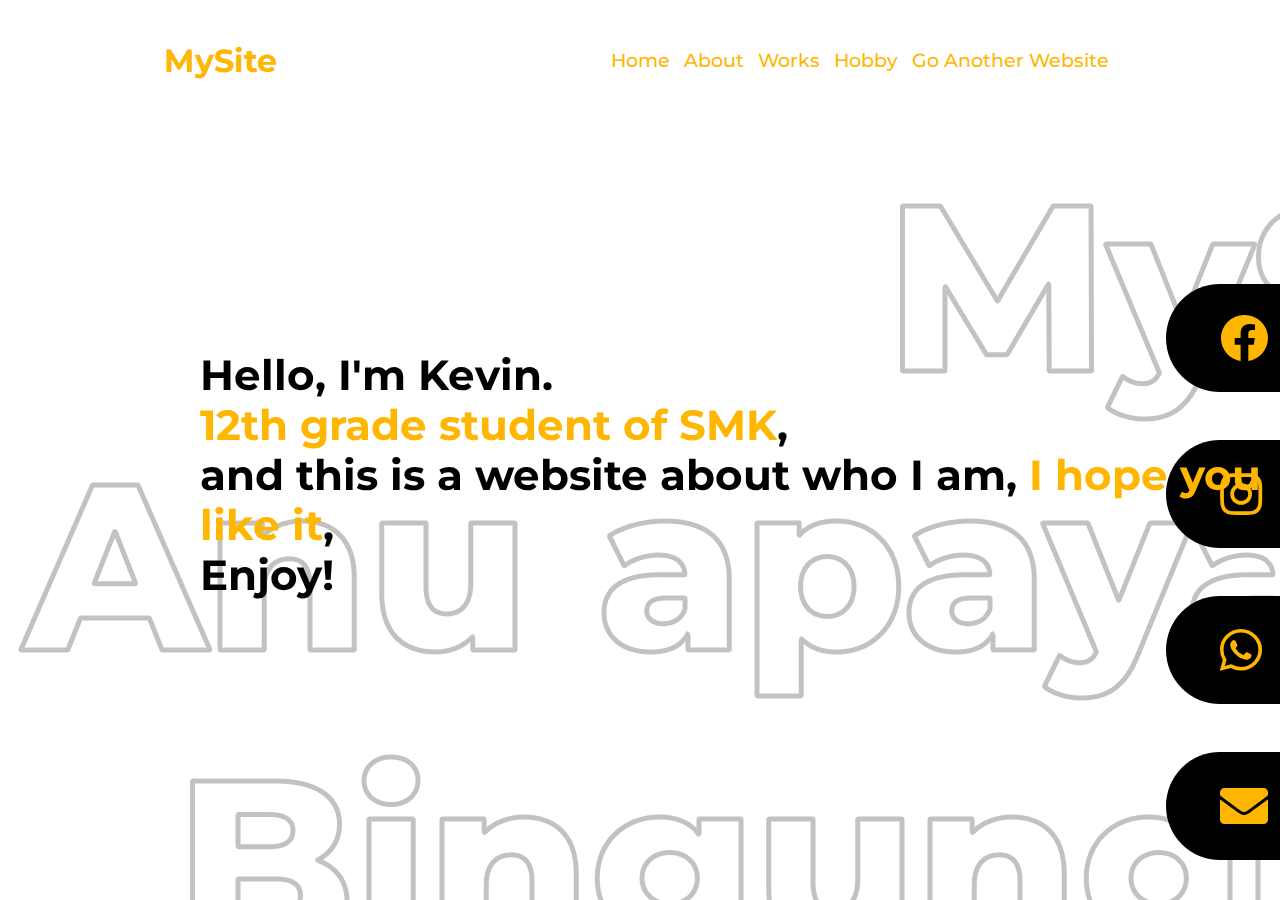
<file: index.html>
<!DOCTYPE html>
<html lang="en">
<head>
    <meta charset="UTF-8">
    <meta http-equiv="X-UA-Compatible" content="IE=edge">
    <meta name="viewport" content="width=device-width, initial-scale=1.0">
    <title>Tugas 1 SIC</title>
    <link rel="stylesheet" href="style.css">
    <link rel="preconnect" href="https://fonts.googleapis.com">
    <link rel="preconnect" href="https://fonts.gstatic.com" crossorigin>
    <link href="https://fonts.googleapis.com/css2?family=Montserrat:ital,wght@0,100;0,200;0,300;0,400;0,500;0,600;0,700;0,800;0,900;1,100;1,200;1,300;1,400;1,500;1,600;1,700;1,800;1,900&display=swap" rel="stylesheet">
    <link rel="stylesheet" href="https://cdnjs.cloudflare.com/ajax/libs/font-awesome/5.15.4/css/all.min.css">
</head>
<body>
    <div class="container">
        <div class="navbar">
            <div class="logo">
                <a href="index.html"><h1>MySite</h1></a>
            </div>
            <ul class="nav-list">
                <li><a href="index.html">Home</a></li>
                <li><a href="about page/about.html">About</a></li>
                <li><a href="works page/works.html">Works</a></li>
                <li><a href="hobby page/hobby.html">Hobby</a></li>
                <li><a target='_blank' href="https://www.gojek.com/goclub/?utm_source=google&utm_medium=sem&utm_campaign=GoClub__SEM__LW&gclid=Cj0KCQjw6s2IBhCnARIsAP8RfAjX4Ypyv1uhySwm2ENLmnGmf2A_4Bm8b55rVrLuNGRvAQad-4IpG0gaAvafEALw_wcB">Go Another Website</a></li>
            </ul>
            <div class="menu-toggle">
                <input type="checkbox">
                <span></span>
                <span></span>
                <span></span>
            </div>
        </div>
        
        <div class="sosmed">
                <a target='_blank' href="https://www.facebook.com/kevin.ankra/"><i class="icon-sosmed fab fa-facebook"></i>Facebook</a>
                <a target='_blank' href="https://www.instagram.com/kevin.dnswr/"><i class="icon-sosmed fab fa-instagram"></i>Instagram</a>
                <a target='_blank' href="https://api.whatsapp.com/send/?phone=6285159436455&text&app_absent=0"><i class="icon-sosmed fab fa-whatsapp"></i>Whatsapp</a>
                <a target='_blank' href="mailto:kevinid07@gmail.com"><i class="icon-sosmed fas fa-envelope"></i>Gmail</a>
        </div>

        <div class="hero-text">
            <p>Hello, I'm Kevin.</p>
            <p><span>12th grade student of SMK</span>,</p>
            <p>and this is a website about who I am,<span> I hope you like it</span>,</p>
            <p>Enjoy!</p>
        </div>
    </div>
    
    <script src="script.js"></script>
</body>
</html>
</file>
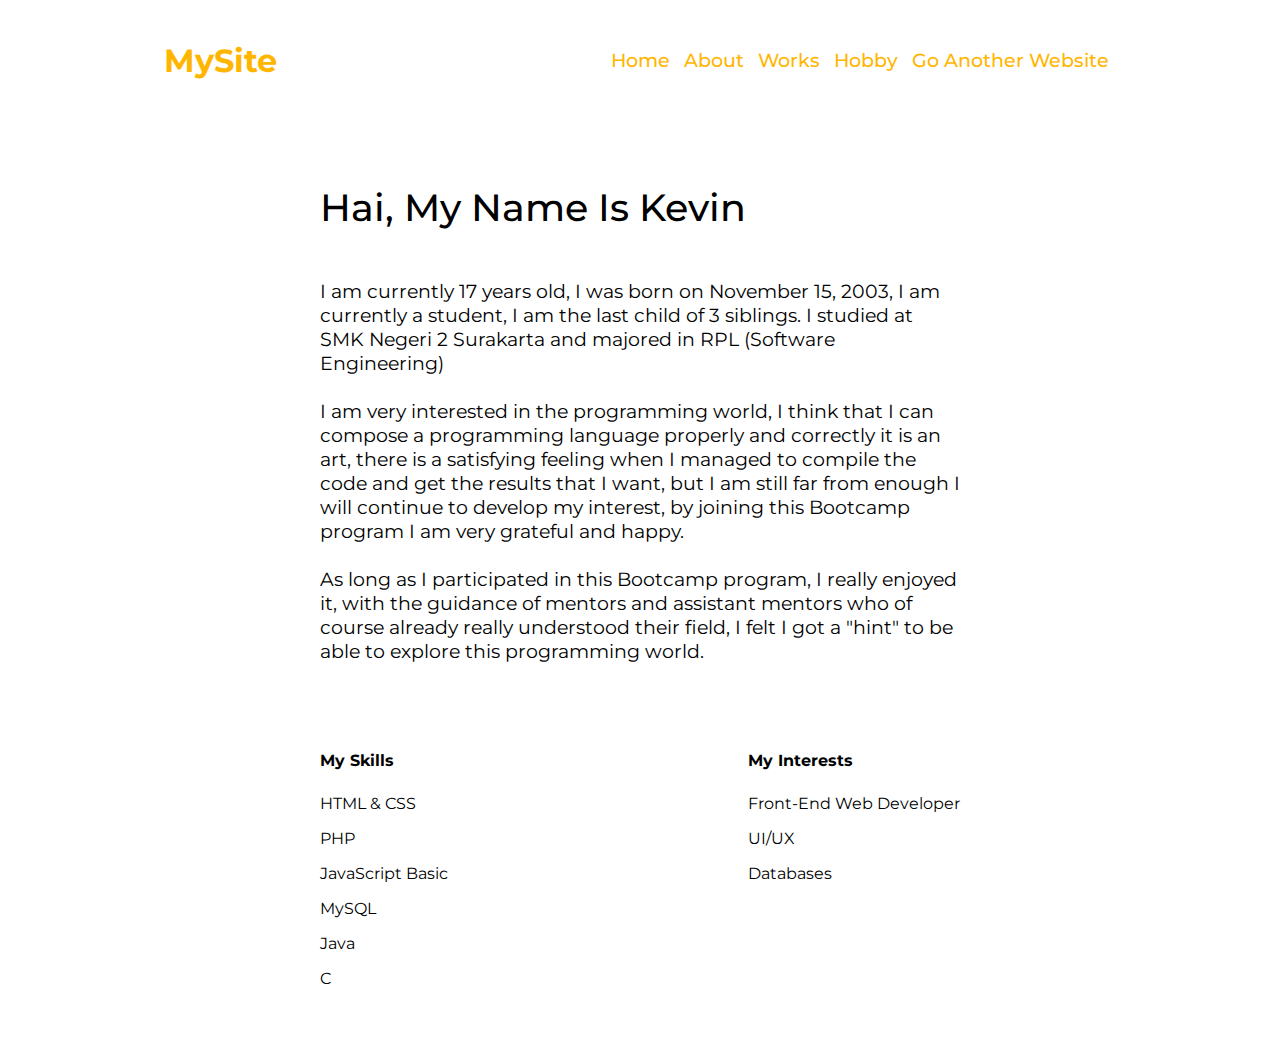
<file: about page/about.html>
<!DOCTYPE html>
<html lang="en">
<head>
    <meta charset="UTF-8">
    <meta http-equiv="X-UA-Compatible" content="IE=edge">
    <meta name="viewport" content="width=device-width, initial-scale=1.0">
    <title>About</title>
    <link rel="stylesheet" href="about.css">
    <link rel="preconnect" href="https://fonts.googleapis.com">
    <link rel="preconnect" href="https://fonts.gstatic.com" crossorigin>
    <link href="https://fonts.googleapis.com/css2?family=Montserrat:ital,wght@0,100;0,200;0,300;0,400;0,500;0,600;0,700;0,800;0,900;1,100;1,200;1,300;1,400;1,500;1,600;1,700;1,800;1,900&display=swap" rel="stylesheet">
</head>
<body>
    <div class="navbar">
        <div class="logo">
            <a href="../index.html"><h1>MySite</h1></a>
        </div>
        <ul class="nav-list">
            <li><a href="../index.html">Home</a></li>
            <li><a href="about.html">About</a></li>
            <li><a href="../works page/works.html">Works</a></li>
            <li><a href="../hobby page/hobby.html">Hobby</a></li>
            <li><a target='_blank' href="https://www.gojek.com/goclub/?utm_source=google&utm_medium=sem&utm_campaign=GoClub__SEM__LW&gclid=Cj0KCQjw6s2IBhCnARIsAP8RfAjX4Ypyv1uhySwm2ENLmnGmf2A_4Bm8b55rVrLuNGRvAQad-4IpG0gaAvafEALw_wcB">Go Another Website</a></li>
        </ul>
        <div class="menu-toggle">
            <input type="checkbox">
            <span></span>
            <span></span>
            <span></span>
        </div>
    </div>

    <div class="container">
        <div class="intro">
            <p>Hai, My Name Is Kevin</p>
            <p>I am currently 17 years old, I was born on November 15, 2003, I am currently a student, I am the last child of 3 siblings. I studied at SMK Negeri 2 Surakarta and majored in RPL (Software Engineering)</p>
            <p>I am very interested in the programming world, I think that I can compose a programming language properly and correctly it is an art, there is a satisfying feeling when I managed to compile the code and get the results that I want, but I am still far from enough I will continue to develop my interest, by joining this Bootcamp program I am very grateful and happy.</p>
            <p>As long as I participated in this Bootcamp program, I really enjoyed it, with the guidance of mentors and assistant mentors who of course already really understood their field, I felt I got a "hint" to be able to explore this programming world.</p>
        </div>

        <div class="skills">
            <p class="judul-list">My Skills</p>
            <ul class="skill-list">
                <li>HTML & CSS</li>
                <li>PHP</li>
                <li>JavaScript Basic</li>
                <li>MySQL</li>
                <li>Java</li>
                <li>C</li>
            </ul>
        </div>
    
        <div class="interests">
            <p class="judul-list">My Interests</p>
            <ul class="interest-list">
                <li>Front-End Web Developer</li>
                <li>UI/UX</li>
                <li>Databases</li>
            </ul>
        </div>
    </div>

    <script src="../script.js"></script>
</body>
</html>
</file>
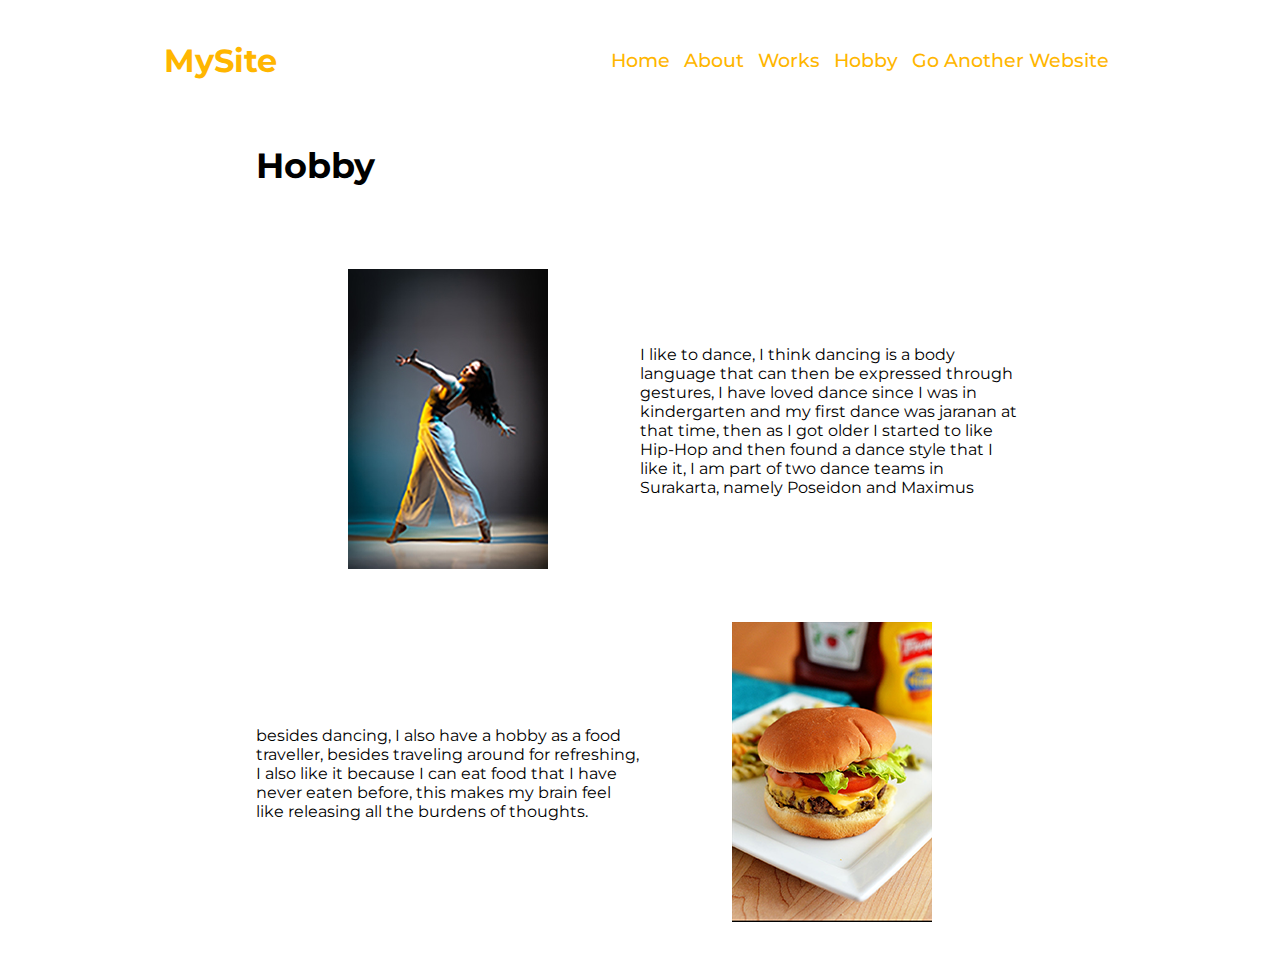
<file: hobby page/hobby.html>
<!DOCTYPE html>
<html lang="en">
<head>
    <meta charset="UTF-8">
    <meta http-equiv="X-UA-Compatible" content="IE=edge">
    <meta name="viewport" content="width=device-width, initial-scale=1.0">
    <title>Hobby</title>
    <link rel="stylesheet" href="hobby.css">
    <link rel="preconnect" href="https://fonts.googleapis.com">
    <link rel="preconnect" href="https://fonts.gstatic.com" crossorigin>
    <link href="https://fonts.googleapis.com/css2?family=Montserrat:ital,wght@0,100;0,200;0,300;0,400;0,500;0,600;0,700;0,800;0,900;1,100;1,200;1,300;1,400;1,500;1,600;1,700;1,800;1,900&display=swap" rel="stylesheet">
</head>
<body>
    <div class="navbar">
        <div class="logo">
            <a href="../index.html"><h1>MySite</h1></a>
        </div>
        <ul class="nav-list">
            <li><a href="../index.html">Home</a></li>
            <li><a href="../about page/about.html">About</a></li>
            <li><a href="../works page/works.html">Works</a></li>
            <li><a href="hobby.html">Hobby</a></li>
            <li><a target='_blank' href="https://www.gojek.com/goclub/?utm_source=google&utm_medium=sem&utm_campaign=GoClub__SEM__LW&gclid=Cj0KCQjw6s2IBhCnARIsAP8RfAjX4Ypyv1uhySwm2ENLmnGmf2A_4Bm8b55rVrLuNGRvAQad-4IpG0gaAvafEALw_wcB">Go Another Website</a></li>
        </ul>
        <div class="menu-toggle">
            <input type="checkbox">
            <span></span>
            <span></span>
            <span></span>
        </div>
    </div>

    <div class="container">
        <p class="judul-container">Hobby</p>
        <div class="hobbys">
                <div class="hobby-1-image">
                    <img src="../pict/dance.jpg" alt="">
                </div>
                <p class="hobby-1-text">I like to dance, I think dancing is a body language that can then be expressed through gestures, I have loved dance since I was in kindergarten and my first dance was jaranan at that time, then as I got older I started to like Hip-Hop and then found a dance style that I like it, I am part of two dance teams in Surakarta, namely Poseidon and Maximus</p>

                <div class="hobby-2-image">
                    <img src="../pict/food-travel.png" alt="">
                </div>
                <p class="hobby-2-text">besides dancing, I also have a hobby as a food traveller, besides traveling around for refreshing, I also like it because I can eat food that I have never eaten before, this makes my brain feel like releasing all the burdens of thoughts.</p>
        </div>
    </div>

    <script src="../script.js"></script>
</body>
</html>
</file>
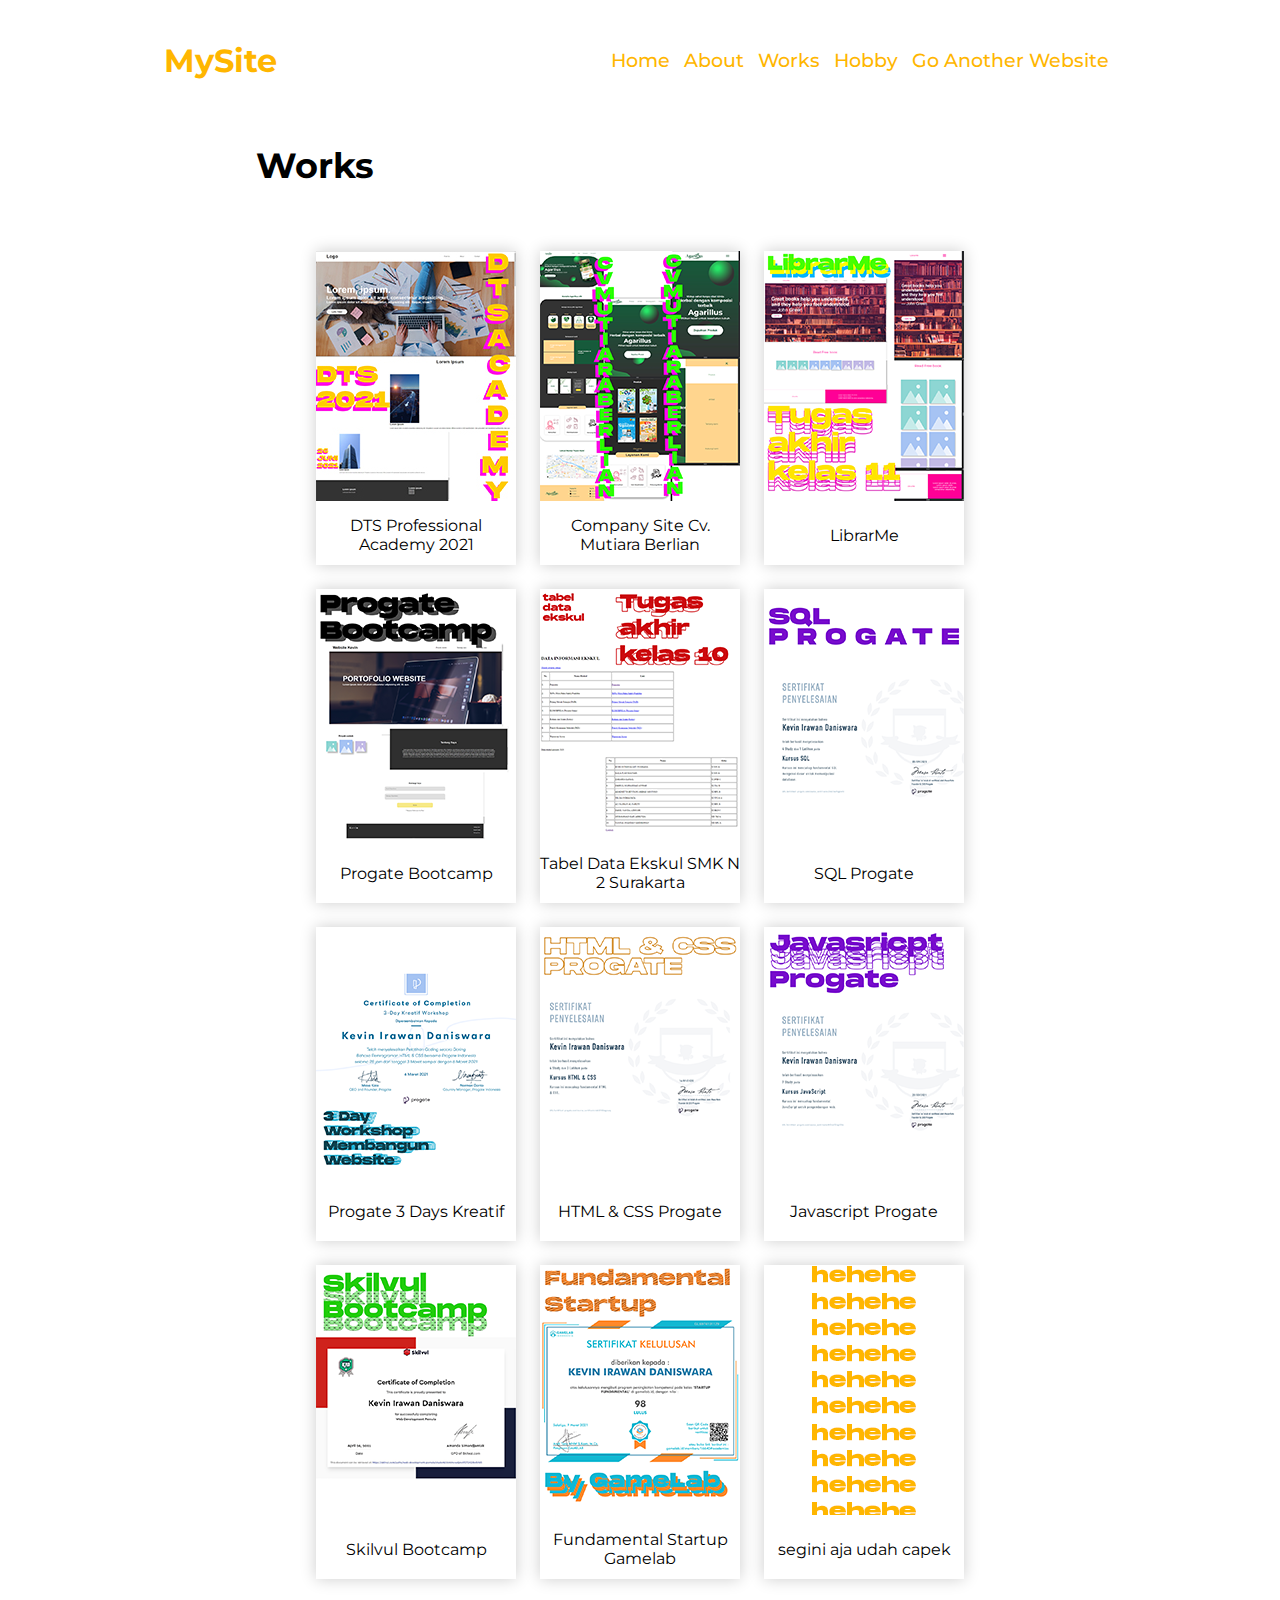
<file: works page/works.html>
<!DOCTYPE html>
<html lang="en">
<head>
    <meta charset="UTF-8">
    <meta http-equiv="X-UA-Compatible" content="IE=edge">
    <meta name="viewport" content="width=device-width, initial-scale=1.0">
    <title>Works</title>
    <link rel="stylesheet" href="works.css">
    <link rel="preconnect" href="https://fonts.googleapis.com">
    <link rel="preconnect" href="https://fonts.gstatic.com" crossorigin>
    <link href="https://fonts.googleapis.com/css2?family=Montserrat:ital,wght@0,100;0,200;0,300;0,400;0,500;0,600;0,700;0,800;0,900;1,100;1,200;1,300;1,400;1,500;1,600;1,700;1,800;1,900&display=swap" rel="stylesheet">
</head>
<body>
    <div class="navbar">
        <div class="logo">
            <a href="../index.html"><h1>MySite</h1></a>
        </div>
        <ul class="nav-list">
            <li><a href="../index.html">Home</a></li>
            <li><a href="../about page/about.html">About</a></li>
            <li><a href="works.html">Works</a></li>
            <li><a href="../hobby page/hobby.html">Hobby</a></li>
            <li><a target='_blank' href="https://www.gojek.com/goclub/?utm_source=google&utm_medium=sem&utm_campaign=GoClub__SEM__LW&gclid=Cj0KCQjw6s2IBhCnARIsAP8RfAjX4Ypyv1uhySwm2ENLmnGmf2A_4Bm8b55rVrLuNGRvAQad-4IpG0gaAvafEALw_wcB">Go Another Website</a></li>
        </ul>
        <div class="menu-toggle">
            <input type="checkbox">
            <span></span>
            <span></span>
            <span></span>
        </div>
    </div>

    <div class="container">
        <p class="judul-works">Works</p>
        <ul class="items">
            <li class="item">
                <img src="../pict/dts-2021.jpg" alt="">
                <div class="text-item">DTS Professional Academy 2021</div>
            </li>
            <li class="item">
                <img src="../pict/cvmutiaraberlian.png" alt="">
                <div class="text-item">Company Site Cv. Mutiara Berlian</div>
            </li>
            <li class="item">
                <img src="../pict/librarme.png" alt="">
                <div class="text-item">LibrarMe</div>
            </li>
            <li class="item">
                <img src="../pict/progatebootcamp.png" alt="">
                <div class="text-item">Progate Bootcamp</div>
            </li>
            <li class="item">
                <img src="../pict/tabeldataekskul.png" alt="">
                <div class="text-item">Tabel Data Ekskul SMK N 2 Surakarta</div>
            </li>
            <li class="item">
                <img src="../pict/sqlprogate.png" alt="">
                <div class="text-item">SQL Progate</div>
            </li>
            <li class="item">
                <img src="../pict/3dayprogate.png" alt="">
                <div class="text-item">Progate 3 Days Kreatif</div>
            </li>
            <li class="item">
                <img src="../pict/htmlcss.png" alt="">
                <div class="text-item">HTML & CSS Progate</div>
            </li>
            <li class="item">
                <img src="../pict/jsprogate.png" alt="">
                <div class="text-item">Javascript Progate</div>
            </li>
            <li class="item">
                <img src="../pict/skilvul.png" alt="">
                <div class="text-item">Skilvul Bootcamp</div>
            </li>
            <li class="item">
                <img src="../pict/startupgamelab.png" alt="">
                <div class="text-item">Fundamental Startup Gamelab</div>
            </li>
            <li class="item">
                <img src="../pict/hehe.png" alt="">
                <div class="text-item">segini aja udah capek</div>
            </li>
        </ul>

        <script src="../script.js"></script>
    </div>
</body>
</html>
</file>
<file: style.css>
*{
    padding: 0;
    margin: 0;
}

body{
    font-family: 'Montserrat', sans-serif;
    overflow-x: hidden;
}

.container{
    width: 100%;
    height: 100vh;
    background-image: url(pict/hero.png);
    position: relative;
}

.logo a{
    color: #ffb600;
    text-decoration: none;
}

.navbar{
    width: 100%;
    position: absolute;
    display: flex;
    color: #ffb600;
    justify-content: space-around;
    align-items: center;
    height: 120px;
    background-color: white;
}

.nav-list{
    display: flex;
    list-style-type: none;
    width: 40%;
    justify-content: space-around;
    font-size: 1.2em;
}

.nav-list a{
    color: #ffb600;
    text-decoration: none;
    font-weight: 500;
}

.nav-list a:hover{
    color: #f3d790;
}

.sosmed{
    position: fixed;
    display: flex;
    flex-direction: column;
    top: 260px;
    right: -370px;
}

.sosmed a{
    font-size: 1.5em;
    color: #ffb600;
    background-color: #000;
    margin: 24px;
    width: 400px;
    padding: 30px;
    text-align: left;
    font-weight: 600;
    border-radius: 100px;
    display: flex;
    align-items: center;
    transition: 1s all;
    text-decoration: none;
}

.sosmed i{
    font-size: 2em;
    margin-left: 24px;
    margin-right: 24px;
    color: #ffb600;
    transition: 1s all;
}

.sosmed a:hover{
    transform: translateX(-200px);
    background-color: #ffb600;
    color: white;
}

.sosmed a:hover > .icon-sosmed{
    color: white;
}

.menu-toggle{
    display: none;
    flex-direction: column;
    position: relative;
    justify-content: space-between;
    height: 20px;
    /* background-color: red; */

}

.menu-toggle input{
    position: absolute;
    width: 40px;
    height: 28px;
    right: -5px;
    top: -3px;
    opacity: 0;
    z-index: 10;
    cursor: pointer;
}

.menu-toggle span{
    display: block;
    width: 28px;
    height: 3px;
    background-color: #ffb600;
    border-radius: 3px;
    transition: all 0.5s;
}


/* animasi toggle */
.menu-toggle span:nth-child(2){
    transform-origin: 0 0;
}

.menu-toggle span:nth-child(4){
    transform-origin: 0 100%;
}

.menu-toggle input:checked ~ span:nth-child(2){
    transform: rotate(45deg) translate(-1px, -1px);

}

.menu-toggle input:checked ~ span:nth-child(4){
    transform: rotate(-45deg)  translate(-1px, 0);
}

.menu-toggle input:checked ~ span:nth-child(3){
    transform: scale(0);
    opacity: 0;
}

.hero-text{
    font-size: 2.6em;
    font-weight: bold;
    display: flex;
    flex-direction: column;
    position: absolute;
    top: 350px;
    left: 200px;
}

span{
    color: #ffb600;
}




/* Responsive breakpoint*/
@media screen and (max-width: 992px) {    
    .nav-list{
        display: flex;
        list-style-type: none;
        width: 65%;
        justify-content: space-around;
        font-size: 1em;
    }   

    .container{
        background-position: 70px -110px;
        background-size: 100%;
        background-repeat-x: no-repeat;
    }

    .hero-text{
        font-size: 3em;
        font-weight: bold;
        display: flex;
        flex-direction: column;
        position: absolute;
        top: 250px;
        left: 42px;
    }
    
    .menu-toggle{
        display: none;
    }

    .sosmed{
        position: absolute;
        display: flex;
        width: 100%;
        bottom: 150px;
        justify-content: center;
        flex-direction: row;
        right: 0;
        bottom: 150px;
        top: auto;
        column-gap: 16px;
    }

    .sosmed a{
        font-size: 1em;
        margin-right: 16px;
        width: 80px;
        height: 80px;
        border-radius: 50px;
        float: left;
        background-color: #000;
        line-height: 80px;
        text-align: center;
        overflow: hidden;
        margin-left: 0;
        left: 0px;
        color: #ffb600;
        text-decoration: none;
        font-weight: bold;
        margin: 0;
        width: 80;
        height: 80px;
        padding: 0px;
        display: inline-block;
    }

    .sosmed i{
        font-size: 2.2em;
        width: 80px;
        height: 80px;
        line-height: 80px;
        border-radius: 50px;
        float: left;
        color: #ffb600;
        text-align: center;
        display: inline-block;
        left: -50px;
        transition: 1s all;
        margin-left: 0px;
        margin-right: 0px;
    }

    .sosmed a:hover{
        width: 200px;
        background-color: #ffb600;
        color: white;
        transform: none;
    }

    .sosmed a:hover > *{
        color: white;
    }

}



@media screen and (max-width: 576px) {
    .container{
    background-position: 70px -110px;
    background-size: 100%;
    background-repeat-x: no-repeat;
    }

    .nav-list{
        display: flex;
        list-style-type: none;
        width: 65%;
        justify-content: center;
        font-size: 1em;
    }

    .navbar ul li a{
        color: white;
        width: 800px;
        height: 150px;
        display: inline-block;
        text-align: center;
        line-height: 150px;
        font-size: 1.5em;
        font-weight: bold;
        transition: .4s all;
    }

    .navbar ul li a:hover{
        background-color: white;
        color: #ffb600;
        font-size: 1.7em;
    }

    .navbar ul{
        position: absolute;
        flex-direction: column;
        right: 0;
        top: 0;
        height: 100vh;
        justify-content: center;
        background-color: #ffb600;
        z-index: 5;
        align-items: center;
        width: 100%;
        transform: translateY(-100%);
        transition: all 1s;
        opacity: 0;
    }

    .menu-toggle{
        display: flex;
    }

    .navbar ul.slide{
        transform: translateX(0);
        opacity: 1;
    }

    .menu-toggle input:checked ~ span{
        background-color: white;
        z-index: 8;
    }

    .hero-text{
        font-size: 3em;
        line-height: normal;
        top: 150px;
        left: 0;
        text-align: center;
        padding: 16px;
    }

    .sosmed{
        position: absolute;
        display: flex;
        width: 100%;
        bottom: 150px;
        justify-content: center;
        column-gap: 0px;
    }

    .sosmed a{
        margin-right: 16px;
        width: 80px;
        height: 80px;
        border-radius: 50px;
        float: left;
        background-color: #000;
        line-height: 80px;
        transition: 1s all;
        text-align: center;
        overflow: hidden;
        margin-left: 0;
        left: 0px;
        color: #ffb600;
        text-decoration: none;
        font-weight: bold;
    }

    .sosmed i{
        font-size: 2.2em;
        width: 80px;
        height: 80px;
        line-height: 80px;
        border-radius: 50px;
        float: left;
        color: #ffb600;
        text-align: center;
        display: inline-block;
        left: -50px;
        transition: 1s all;
    }

    .sosmed a:hover{
        width: 200px;
        background-color: #ffb600;
    }

    .sosmed a:hover > *{
        color: white;
    }
}
</file>
<file: about page/about.css>
*{
    padding: 0;
    margin: 0;
}

body{
    font-family: 'Montserrat', sans-serif;
}

.logo a{
    color: #ffb600;
    text-decoration: none;
}

.navbar{
    width: 100%;
    display: flex;
    color: #ffb600;
    justify-content: space-around;
    align-items: center;
    height: 120px;
}

.nav-list{
    display: flex;
    list-style-type: none;
    width: 40%;
    justify-content: space-around;
    font-size: 1.2em;
}

.nav-list a{
    color: #ffb600;
    text-decoration: none;
    font-weight: 500;
}

.nav-list a:hover{
    color: #f3d790;
}

.menu-toggle{
    display: none;
    flex-direction: column;
    position: relative;
    justify-content: space-between;
    height: 20px;
    /* background-color: red; */

}

.menu-toggle input{
    position: absolute;
    width: 40px;
    height: 28px;
    right: -5px;
    top: -3px;
    opacity: 0;
    z-index: 10;
    cursor: pointer;
}

.menu-toggle span{
    display: block;
    width: 28px;
    height: 3px;
    background-color: #ffb600;
    border-radius: 3px;
    transition: all 0.5s;
}

/* animasi toggle */
.menu-toggle span:nth-child(2){
    transform-origin: 0 0;
}

.menu-toggle span:nth-child(4){
    transform-origin: 0 100%;
}

.menu-toggle input:checked ~ span:nth-child(2){
    transform: rotate(45deg) translate(-1px, -1px);

}

.menu-toggle input:checked ~ span:nth-child(4){
    transform: rotate(-45deg)  translate(-1px, 0);
}

.menu-toggle input:checked ~ span:nth-child(3){
    transform: scale(0);
    opacity: 0;
}

.container{
    width: 50%;
    display: grid;
    grid-template-areas: 
        'intro intro'
        'skills interests';
    margin: 64px auto;
    row-gap: 88px;
    justify-items: space-evenly;
}

.intro{
    grid-area: intro;
    font-size: 1.2em;
}

.intro p:first-child{
    font-size: 2em;
    font-weight: 500;
    margin-bottom: 48px;
}

.intro p{
    margin-bottom: 24px;
}

.intro p:last-child{
    margin-bottom: 0;
}

.judul-list{
    font-weight: bold;
    margin-bottom: 24px;
}

.skills{
    grid-area: skills;
}

.skills ul{
    list-style-type: none;
}

.skills ul li{
    margin-bottom: 16px;
}

.skills ul li:last-child{
    margin-bottom: 0;
}

.interests{
    grid-area: interests;
    display: grid;
    justify-content: end;
    grid-template-rows: auto 1fr;
}

.interests ul{
    list-style-type: none;
}

.interests ul li{
    margin-bottom: 16px;
}

.interests ul li:last-child{
    margin-bottom: 0;
}


/* Responsive breakpoint*/
@media screen and (max-width: 992px){
    .nav-list{
        display: flex;
        list-style-type: none;
        width: 65%;
        justify-content: space-around;
        font-size: 1em;
    }

    .container{
        width: 80%;
    }
}

@media screen and (max-width: 576px){
    .nav-list{
        display: flex;
        list-style-type: none;
        width: 65%;
        justify-content: center;
        font-size: 1em;
    }

    .navbar ul li a{
        color: white;
        width: 800px;
        height: 150px;
        display: inline-block;
        text-align: center;
        line-height: 150px;
        font-size: 1.5em;
        font-weight: bold;
        transition: .3s all;
    }

    .navbar ul li a:hover{
        background-color: white;
        color: #ffb600;
        font-size: 1.7em;
    }

    .navbar ul{
        position: absolute;
        flex-direction: column;
        right: 0;
        top: 0;
        height: 100vh;
        justify-content: center;
        background-color: #ffb600;
        z-index: 5;
        align-items: center;
        width: 100%;
        transform: translateY(-100%);
        transition: all 1s;
        opacity: 0;
    }

    .menu-toggle{
        display: flex;
    }

    .navbar ul.slide{
        transform: translateX(0);
        opacity: 1;
    }

    .menu-toggle input:checked ~ span{
        background-color: white;
        z-index: 8;
    }

    .container{
        text-align: center;
        font-size: 1.2em;
        width: 90%;
    }
}
</file>
<file: hobby page/hobby.css>
*{
    padding: 0;
    margin: 0;
}

body{
    font-family: 'Montserrat', sans-serif;
}

.logo a{
    color: #ffb600;
    text-decoration: none;
}

.navbar{
    width: 100%;
    display: flex;
    color: #ffb600;
    justify-content: space-around;
    align-items: center;
    height: 120px;
}

.nav-list{
    display: flex;
    list-style-type: none;
    width: 40%;
    justify-content: space-around;
    font-size: 1.2em;
}

.nav-list a{
    color: #ffb600;
    text-decoration: none;
    font-weight: 500;
}

.nav-list a:hover{
    color: #f3d790;
}

.menu-toggle{
    display: none;
    flex-direction: column;
    position: relative;
    justify-content: space-between;
    height: 20px;
    /* background-color: red; */

}

.menu-toggle input{
    position: absolute;
    width: 40px;
    height: 28px;
    right: -5px;
    top: -3px;
    opacity: 0;
    z-index: 10;
    cursor: pointer;
}

.menu-toggle span{
    display: block;
    width: 28px;
    height: 3px;
    background-color: #ffb600;
    border-radius: 3px;
    transition: all 0.5s;
}

/* animasi toggle */
.menu-toggle span:nth-child(2){
    transform-origin: 0 0;
}

.menu-toggle span:nth-child(4){
    transform-origin: 0 100%;
}

.menu-toggle input:checked ~ span:nth-child(2){
    transform: rotate(45deg) translate(-1px, -1px);

}

.menu-toggle input:checked ~ span:nth-child(4){
    transform: rotate(-45deg)  translate(-1px, 0);
}

.menu-toggle input:checked ~ span:nth-child(3){
    transform: scale(0);
    opacity: 0;
}

.container{
    width: 60%;
    height: 800px;
    display: flex;
    flex-direction: column;
    margin: 24px auto;
}

.judul-container{
    font-size: 2.2em;
    font-weight: bold;
}

.hobbys{
    display: grid;
    height: 100%;
    grid-template-areas: 
        'hobby-1-image hobby-1-text'
        'hobby-2-text hobby-2-image';
    margin: 64px auto 0 auto;
    place-items: center;
    row-gap: 12px;

}

.hobby-1-image{
    grid-area: hobby-1-image;
}

.hobby-1-text{
    grid-area: hobby-1-text;
}

.hobby-2-image{
    grid-area: hobby-2-image;
}

.hobby-2-text{
    grid-area: hobby-2-text;
}

/* Responsive breakpoint*/
@media screen and (max-width: 992px){
    .nav-list{
        width: 65%;
        font-size: 1em;
    }

    .container{
        width: 90%;
        height: 800px;
        display: flex;
        flex-direction: column;
        margin: 24px auto;
    }

    .hobbys{
        grid-template-areas: 
            'hobby-1-image hobby-1-text'
            'hobby-2-text hobby-2-image';
        row-gap: 64px;
        font-size: 1.2em;
    }
}

@media screen and (max-width: 576px){
    .nav-list{
        display: flex;
        list-style-type: none;
        width: 65%;
        justify-content: center;
        font-size: 1em;
    }

    .navbar ul li a{
        color: white;
        width: 800px;
        height: 150px;
        display: inline-block;
        text-align: center;
        line-height: 150px;
        font-size: 1.5em;
        font-weight: bold;
        transition: .3s all;
    }

    .navbar ul li a:hover{
        background-color: white;
        color: #ffb600;
        font-size: 1.7em;
    }

    .navbar ul{
        position: absolute;
        flex-direction: column;
        right: 0;
        top: 0;
        height: 100vh;
        justify-content: center;
        background-color: #ffb600;
        z-index: 5;
        align-items: center;
        width: 100%;
        transform: translateY(-100%);
        transition: all 1s;
        opacity: 0;
    }

    .menu-toggle{
        display: flex;
    }

    .navbar ul.slide{
        transform: translateX(0);
        opacity: 1;
    }

    .menu-toggle input:checked ~ span{
        background-color: white;
        z-index: 8;
    }

    .hobbys{
        display: grid;
        height: 100%;
        grid-template-areas: 
            'hobby-1-image' 
            'hobby-1-text'
            'hobby-2-image'
            'hobby-2-text';
        gap: 0px;
    }

    .hobby-1-image img{
        width: 300px;
        height: 400px;
    }

    .hobby-1-text{
        margin: 24px auto;
        text-align: center;
    }

    .hobby-2-image img{
        width: 300px;
        height: 400px;
        margin-top: 40px;
    }

    .hobby-2-text{
        margin: 24px auto 0 auto;
        text-align: center;
    }

    .container{
        height: fit-content;
    }
}
</file>
<file: works page/works.css>
*{
    padding: 0;
    margin: 0;
}

body{
    font-family: 'Montserrat', sans-serif;
}

.logo a{
    color: #ffb600;
    text-decoration: none;
}

.navbar{
    width: 100%;
    display: flex;
    color: #ffb600;
    justify-content: space-around;
    align-items: center;
    height: 120px;
}

.nav-list{
    display: flex;
    list-style-type: none;
    width: 40%;
    justify-content: space-around;
    font-size: 1.2em;
}

.nav-list a{
    color: #ffb600;
    text-decoration: none;
    font-weight: 500;
}

.nav-list a:hover{
    color: #f3d790;
}

.menu-toggle{
    display: none;
    flex-direction: column;
    position: relative;
    justify-content: space-between;
    height: 20px;
    /* background-color: red; */

}

.menu-toggle input{
    position: absolute;
    width: 40px;
    height: 28px;
    right: -5px;
    top: -3px;
    opacity: 0;
    z-index: 10;
    cursor: pointer;
}

.menu-toggle span{
    display: block;
    width: 28px;
    height: 3px;
    background-color: #ffb600;
    border-radius: 3px;
    transition: all 0.5s;
}

/* animasi toggle */
.menu-toggle span:nth-child(2){
    transform-origin: 0 0;
}

.menu-toggle span:nth-child(4){
    transform-origin: 0 100%;
}

.menu-toggle input:checked ~ span:nth-child(2){
    transform: rotate(45deg) translate(-1px, -1px);

}

.menu-toggle input:checked ~ span:nth-child(4){
    transform: rotate(-45deg)  translate(-1px, 0);
}

.menu-toggle input:checked ~ span:nth-child(3){
    transform: scale(0);
    opacity: 0;
}

.container{
    width: 60%;
    display: flex;
    flex-direction: column;
    margin: 24px auto;
    row-gap: 64px;
}

.judul-works{
    font-size: 2.2em;
    font-weight: bold;
}

.items{
    display: grid;
    grid-template-columns: repeat(auto-fit, minmax(100px, 200px));
    gap: 24px;
    justify-content: center;
}

.items li{
    list-style-type: none;
}

.item{
    box-shadow: 0 0 15px rgba(0, 0, 0, .2);
    transition: .5s all;
}

.item:hover{
    transform: scale(1.1);
    background-color: #ffb600;
    color: white;
    cursor: pointer;
}

.text-item{
    height: 60px;
    display: grid;
    /* line-height: 60px; */
    place-content: center;
    text-align: center;
}

/* Responsive breakpoint*/
@media screen and (max-width: 992px){
    .nav-list{
        display: flex;
        list-style-type: none;
        width: 65%;
        justify-content: space-around;
        font-size: 1em;
    }

    .container{
        width: 90%;
    }
}


@media screen and (max-width: 576px){
    .nav-list{
        display: flex;
        list-style-type: none;
        width: 65%;
        justify-content: center;
        font-size: 1em;
    }

    .navbar ul li a{
        color: white;
        width: 800px;
        height: 150px;
        display: inline-block;
        text-align: center;
        line-height: 150px;
        font-size: 1.5em;
        font-weight: bold;
        transition: .3s all;
    }

    .navbar ul li a:hover{
        background-color: white;
        color: #ffb600;
        font-size: 1.7em;
    }

    .navbar ul{
        position: absolute;
        flex-direction: column;
        right: 0;
        top: 0;
        height: 100vh;
        justify-content: center;
        background-color: #ffb600;
        z-index: 5;
        align-items: center;
        width: 100%;
        transform: translateY(-100%);
        transition: all 1s;
        opacity: 0;
    }

    .menu-toggle{
        display: flex;
    }

    .navbar ul.slide{
        transform: translateX(0);
        opacity: 1;
    }

    .menu-toggle input:checked ~ span{
        background-color: white;
        z-index: 8;
    }
}
</file>
